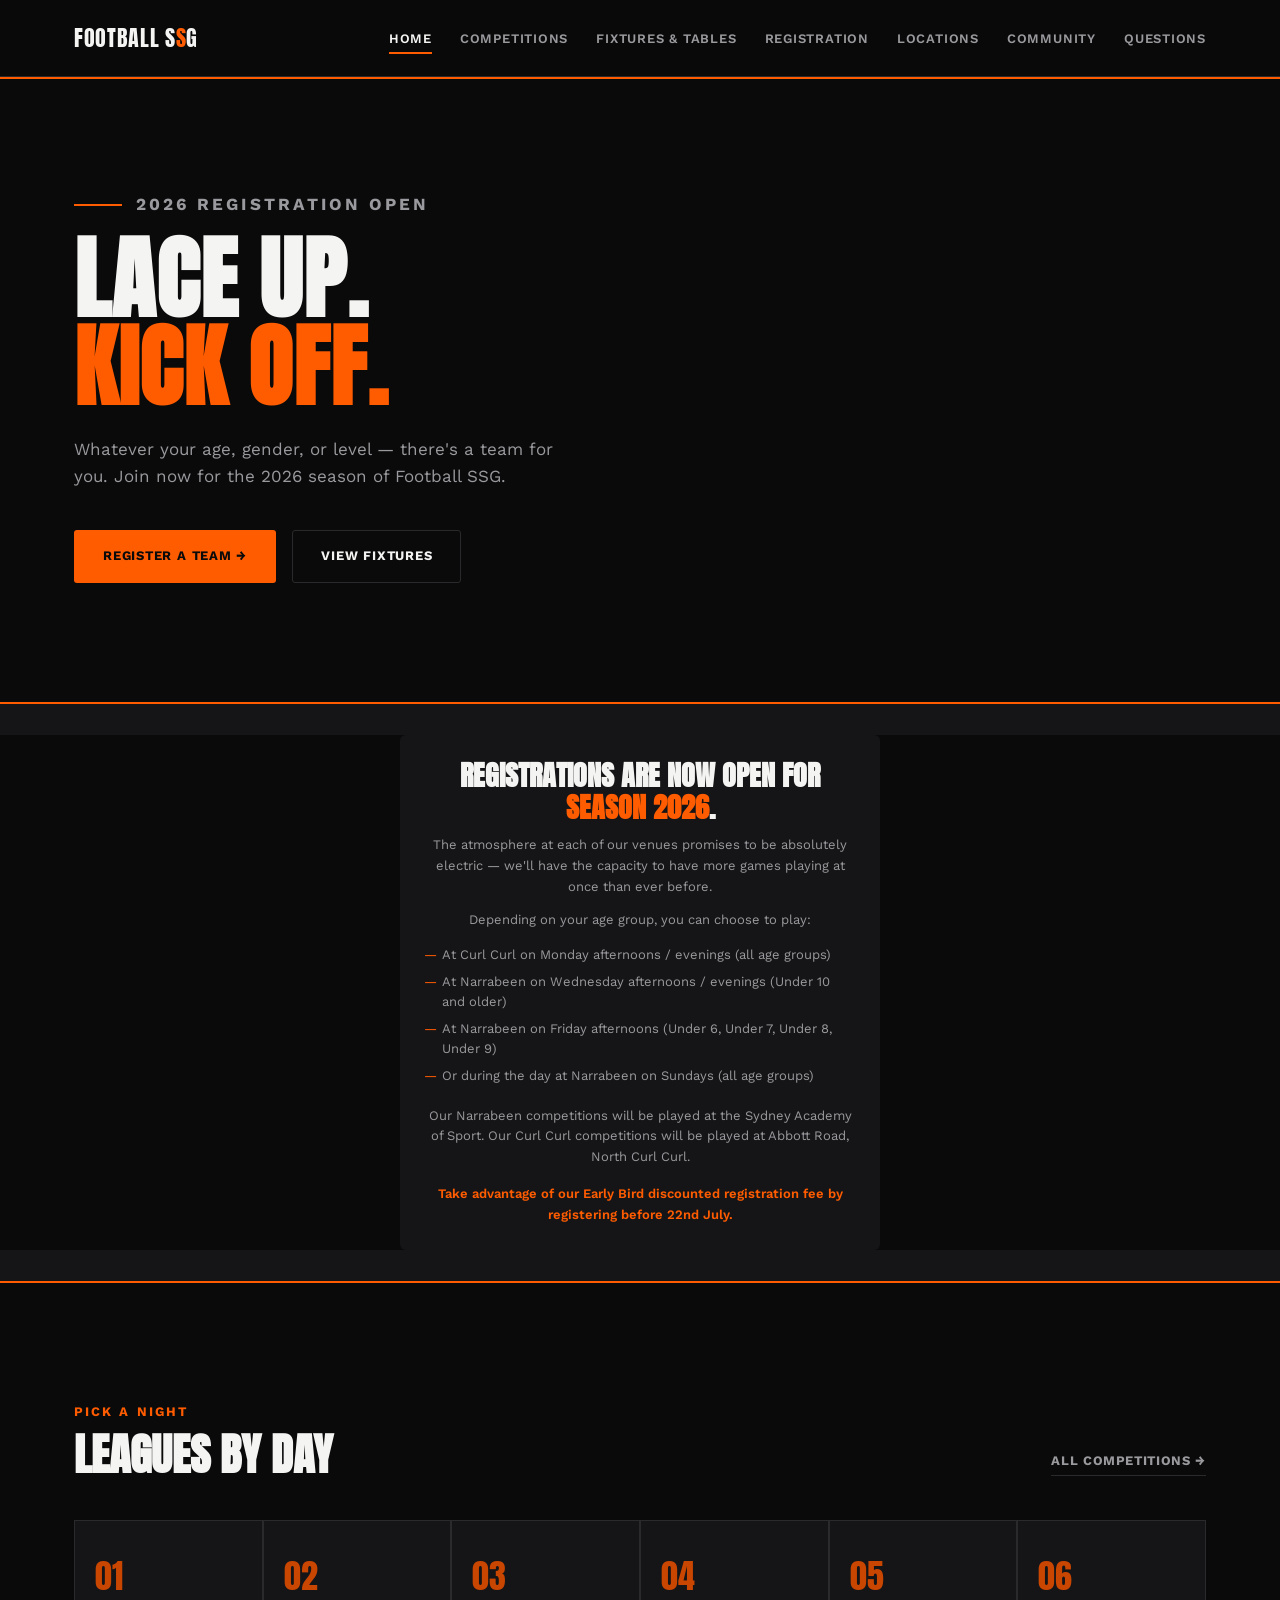
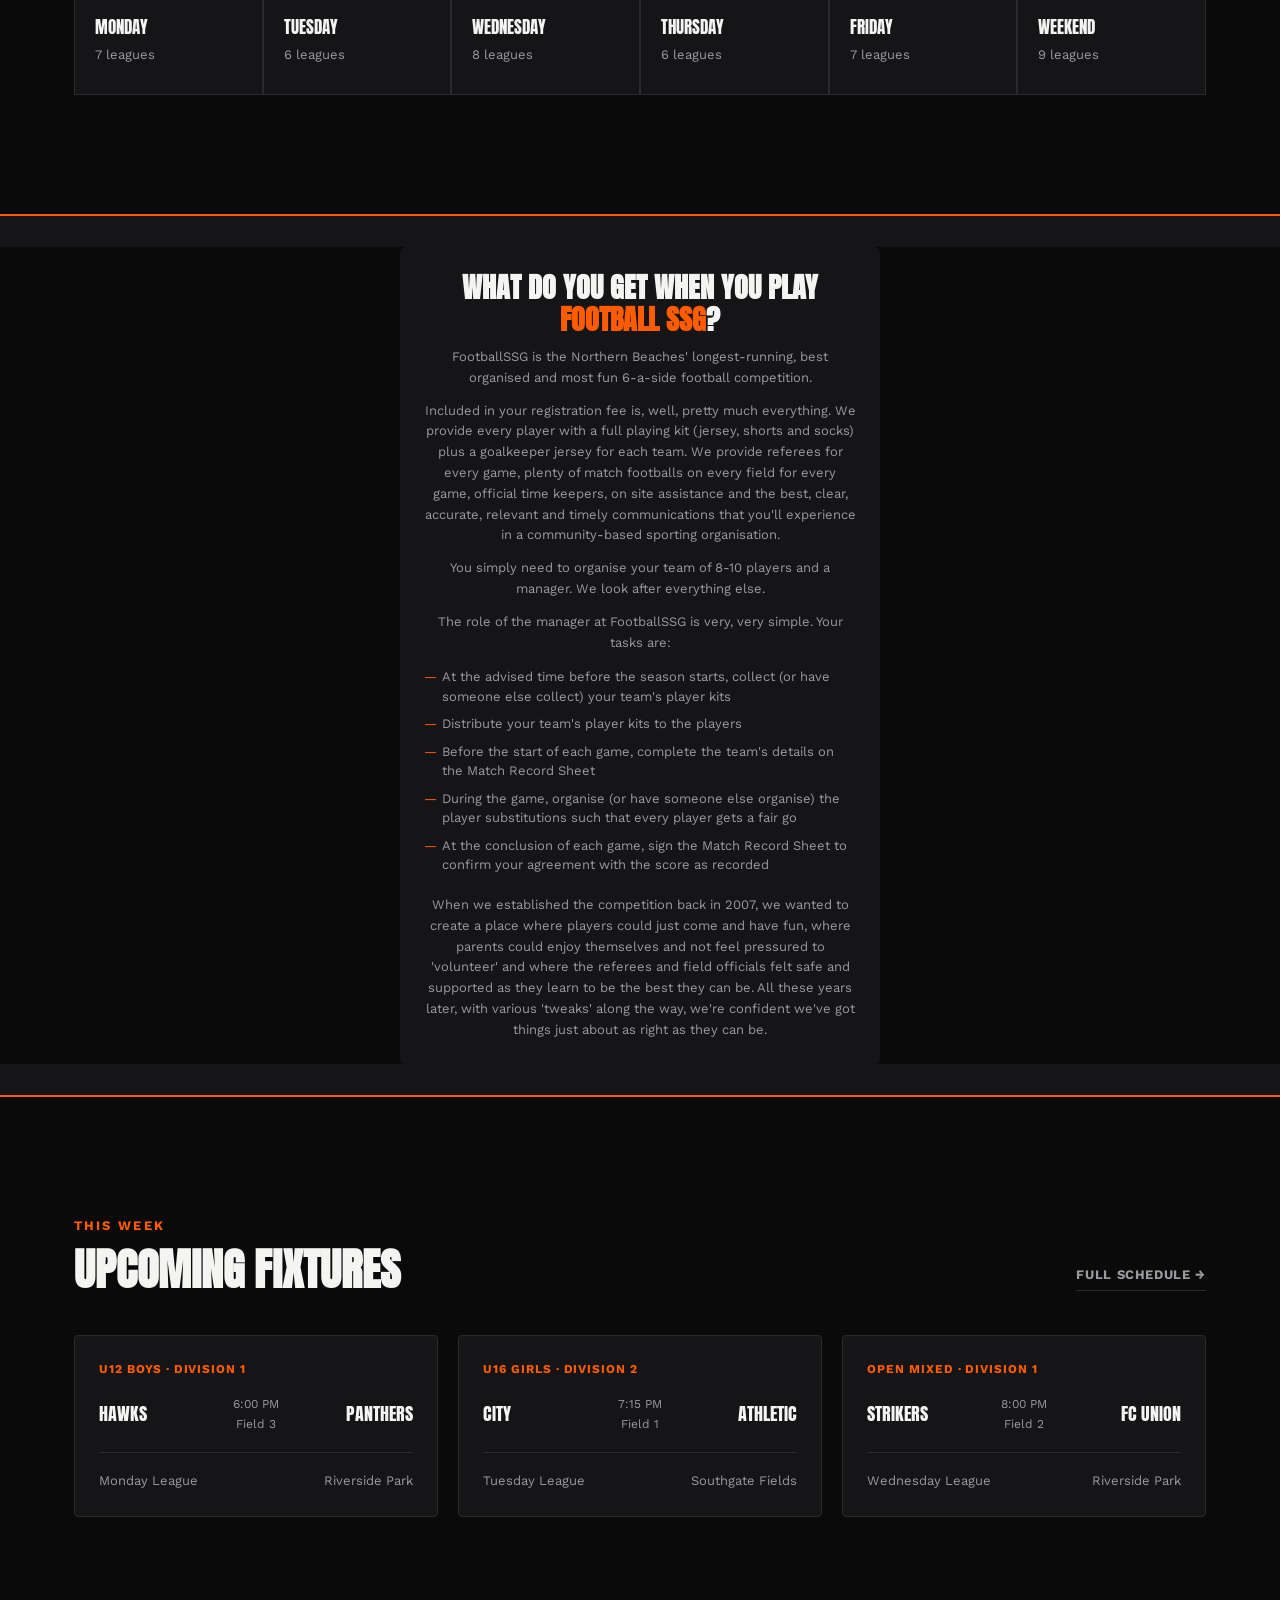
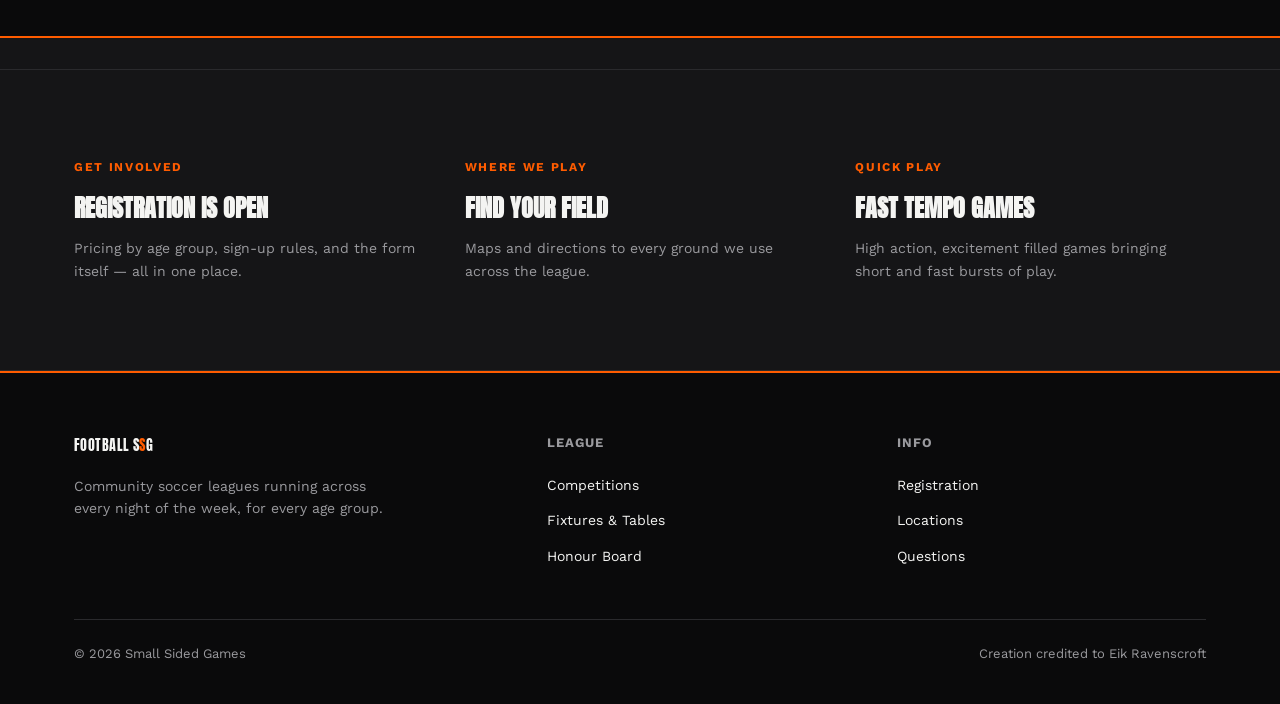
<file: index.html>
<!DOCTYPE html>
<html lang="en">
<head>
<meta charset="UTF-8">
<meta name="viewport" content="width=device-width, initial-scale=1.0">
<title>Football SSG</title>
<link rel="preconnect" href="https://fonts.googleapis.com">
<link href="https://fonts.googleapis.com/css2?family=Anton&family=Work+Sans:wght@400;500;600;700&display=swap" rel="stylesheet">
<link rel="stylesheet" href="styles.css">
</head>
<body>


<header class="site-header">
  <div class="wrap">
   <a href="index.html" class="brand">Football S<span>S</span>G</a>
    <button class="nav-toggle" aria-label="Toggle menu" aria-expanded="false">☰</button>
    <nav class="main-nav">
      <ul>
        <li><a href="index.html" class="active">Home</a></li>
        <li><a href="competitions.html">Competitions</a></li>
        <li><a href="fixtures-and-tables.html">Fixtures &amp; Tables</a></li>
        <li><a href="registration.html">Registration</a></li>
        <li><a href="locations.html">Locations</a></li>
        <li><a href="community.html">Community</a></li>
        <li><a href="questions.html">Questions</a></li>
      </ul>
    </nav>
  </div>
</header>

  <hr class="dividr-flush">
  
<main>

  <section class="hero">
    <div class="wrap">
      <p class="hero-eyebrow"><span class="eyebrow-dash"></span>2026 Registration Open</p>
      <h1>Lace Up.<br><em>Kick Off.</em></h1>
      <p>Whatever your age, gender, or level — there's a team for you. Join now for the 2026 season of Football SSG. </p>
      <div class="hero-actions">
        <a href="registration.html" class="btn btn-primary">Register a Team →</a>
        <a href="fixtures-and-tables.html" class="btn btn-ghost">View Fixtures</a>
      </div>
    </div>
  </section>


<!-- black above the line, grey below -->
<div class="section-transition transition-grey-bottom"></div>

  
  <div class="section-grey">        <!-- full-width, carries the grey background -->
  <div class="wrap">               <!-- centers content, caps it at 1180px -->
    <div class="text-box">         <!-- caps the text itself at 480px/720px, readable width -->
  <h3>Registrations are now open for <span class="highlight">Season 2026</span>.</h3>
  <p>The atmosphere at each of our venues promises to be absolutely electric — we'll have the capacity to have more games playing at once than ever before.</p>
  <p>Depending on your age group, you can choose to play:</p>
  <ul>
    <li>At Curl Curl on Monday afternoons / evenings (all age groups)</li>
    <li>At Narrabeen on Wednesday afternoons / evenings (Under 10 and older)</li>
    <li>At Narrabeen on Friday afternoons (Under 6, Under 7, Under 8, Under 9)</li>
    <li>Or during the day at Narrabeen on Sundays (all age groups)</li>
  </ul>
  <p>Our Narrabeen competitions will be played at the Sydney Academy of Sport. Our Curl Curl competitions will be played at Abbott Road, North Curl Curl.</p>
  <p class="early-bird">Take advantage of our Early Bird discounted registration fee by registering before 22nd July.</p>
    </div> 
  </div>
</div>

  <!-- grey above the line, black below -->
<div class="section-transition transition-grey-top"></div>

  
  <section>
    <div class="wrap">
      <div class="section-head">
        <div>
          <p class="kicker">Pick a night</p>
          <h2>Leagues by Day</h2>
        </div>
        <a href="competitions.html" class="see-all">All Competitions →</a>
      </div>
      <div class="days-grid">
        <a class="day-card" href="competitions.html#monday"><span class="num">01</span><div class="label">Monday</div><div class="count">7 leagues</div></a>
        <a class="day-card" href="competitions.html#tuesday"><span class="num">02</span><div class="label">Tuesday</div><div class="count">6 leagues</div></a>
        <a class="day-card" href="competitions.html#wednesday"><span class="num">03</span><div class="label">Wednesday</div><div class="count">8 leagues</div></a>
        <a class="day-card" href="competitions.html#thursday"><span class="num">04</span><div class="label">Thursday</div><div class="count">6 leagues</div></a>
        <a class="day-card" href="competitions.html#friday"><span class="num">05</span><div class="label">Friday</div><div class="count">7 leagues</div></a>
        <a class="day-card" href="competitions.html#weekend"><span class="num">06</span><div class="label">Weekend</div><div class="count">9 leagues</div></a>
      </div>
    </div>
  </section>


<!-- black above the line, grey below -->
<div class="section-transition transition-grey-bottom"></div>
  
<div class="text-box text-box--wide">
  <h3>What do you get when you play <span class="highlight">Football SSG</span>?</h3>
  <p>FootballSSG is the Northern Beaches' longest-running, best organised and most fun 6-a-side football competition.</p>
  <p>Included in your registration fee is, well, pretty much everything. We provide every player with a full playing kit (jersey, shorts and socks) plus a goalkeeper jersey for each team. We provide referees for every game, plenty of match footballs on every field for every game, official time keepers, on site assistance and the best, clear, accurate, relevant and timely communications that you'll experience in a community-based sporting organisation.</p>
  <p>You simply need to organise your team of 8-10 players and a manager. We look after everything else.</p>
  <p>The role of the manager at FootballSSG is very, very simple. Your tasks are:</p>
  <ul>
    <li>At the advised time before the season starts, collect (or have someone else collect) your team's player kits</li>
    <li>Distribute your team's player kits to the players</li>
    <li>Before the start of each game, complete the team's details on the Match Record Sheet</li>
    <li>During the game, organise (or have someone else organise) the player substitutions such that every player gets a fair go</li>
    <li>At the conclusion of each game, sign the Match Record Sheet to confirm your agreement with the score as recorded</li>
  </ul>
  <p>When we established the competition back in 2007, we wanted to create a place where players could just come and have fun, where parents could enjoy themselves and not feel pressured to 'volunteer' and where the referees and field officials felt safe and supported as they learn to be the best they can be. All these years later, with various 'tweaks' along the way, we're confident we've got things just about as right as they can be.</p>
</div>

  <!-- grey above the line, black below -->
<div class="section-transition transition-grey-top"></div>

  
  <section>
    <div class="wrap">
      <div class="section-head">
        <div>
          <p class="kicker">This Week</p>
          <h2>Upcoming Fixtures</h2>
        </div>
        <a href="fixtures-and-tables.html" class="see-all">Full Schedule →</a>
      </div>
      <div class="fixture-grid">
        <div class="fixture-card">
          <p class="comp-tag">U12 Boys · Division 1</p>
          <div class="fixture-teams">
            <span class="team">Hawks</span>
            <span class="kickoff">6:00 PM<br>Field 3</span>
            <span class="team" style="text-align:right;">Panthers</span>
          </div>
          <div class="fixture-meta"><span>Monday League</span><span>Riverside Park</span></div>
        </div>
        <div class="fixture-card">
          <p class="comp-tag">U16 Girls · Division 2</p>
          <div class="fixture-teams">
            <span class="team">City</span>
            <span class="kickoff">7:15 PM<br>Field 1</span>
            <span class="team" style="text-align:right;">Athletic</span>
          </div>
          <div class="fixture-meta"><span>Tuesday League</span><span>Southgate Fields</span></div>
        </div>
        <div class="fixture-card">
          <p class="comp-tag">Open Mixed · Division 1</p>
          <div class="fixture-teams">
            <span class="team">Strikers</span>
            <span class="kickoff">8:00 PM<br>Field 2</span>
            <span class="team" style="text-align:right;">FC Union</span>
          </div>
          <div class="fixture-meta"><span>Wednesday League</span><span>Riverside Park</span></div>
        </div>
      </div>
    </div>
  </section>


<!-- black above the line, grey below -->
<div class="section-transition transition-grey-bottom"></div>

  <section class="info-strip">
    <div class="wrap">
      <div class="info-block">
        <p class="kicker">Get Involved</p>
        <h3>Registration is open</h3>
        <p>Pricing by age group, sign-up rules, and the form itself — all in one place.</p>
      </div>
      <div class="info-block">
        <p class="kicker">Where We Play</p>
        <h3>Find your field</h3>
        <p>Maps and directions to every ground we use across the league.</p>
      </div>
      <div class="info-block">
        <p class="kicker">Quick Play</p>
        <h3>Fast Tempo Games</h3>
        <p>High action, excitement filled games bringing short and fast bursts of play.</p>
      </div>
    </div>
  </section>

  <hr class="dividr-flush">
  
</main>

<footer class="site-footer">
  <div class="wrap">
    <div class="footer-grid">
      <div>
        <a href="index.html" class="brand">Football S<span style="color:var(--orange)">S</span>G</a>
        <p style="color:var(--grey); font-size:14px; margin-top:16px; max-width:320px;">Community soccer leagues running across every night of the week, for every age group.</p>
      </div>
      <div>
        <h4>League</h4>
        <ul>
          <li><a href="competitions.html">Competitions</a></li>
          <li><a href="fixtures-and-tables.html">Fixtures &amp; Tables</a></li>
          <li><a href="honour-board.html">Honour Board</a></li>
        </ul>
      </div>
      <div>
        <h4>Info</h4>
        <ul>
          <li><a href="registration.html">Registration</a></li>
          <li><a href="locations.html">Locations</a></li>
          <li><a href="questions.html">Questions</a></li>
        </ul>
      </div>
    </div>
    <div class="footer-bottom">
      <span>© 2026 Small Sided Games</span>
      <span>Creation credited to Eik Ravenscroft</span>
    </div>
  </div>
</footer>

<script>
  const toggle = document.querySelector('.nav-toggle');
  const nav = document.querySelector('.main-nav');
  toggle.addEventListener('click', () => {
    const isOpen = nav.classList.toggle('open');
    toggle.setAttribute('aria-expanded', isOpen);
  });
</script>

</body>
</html>
</file>
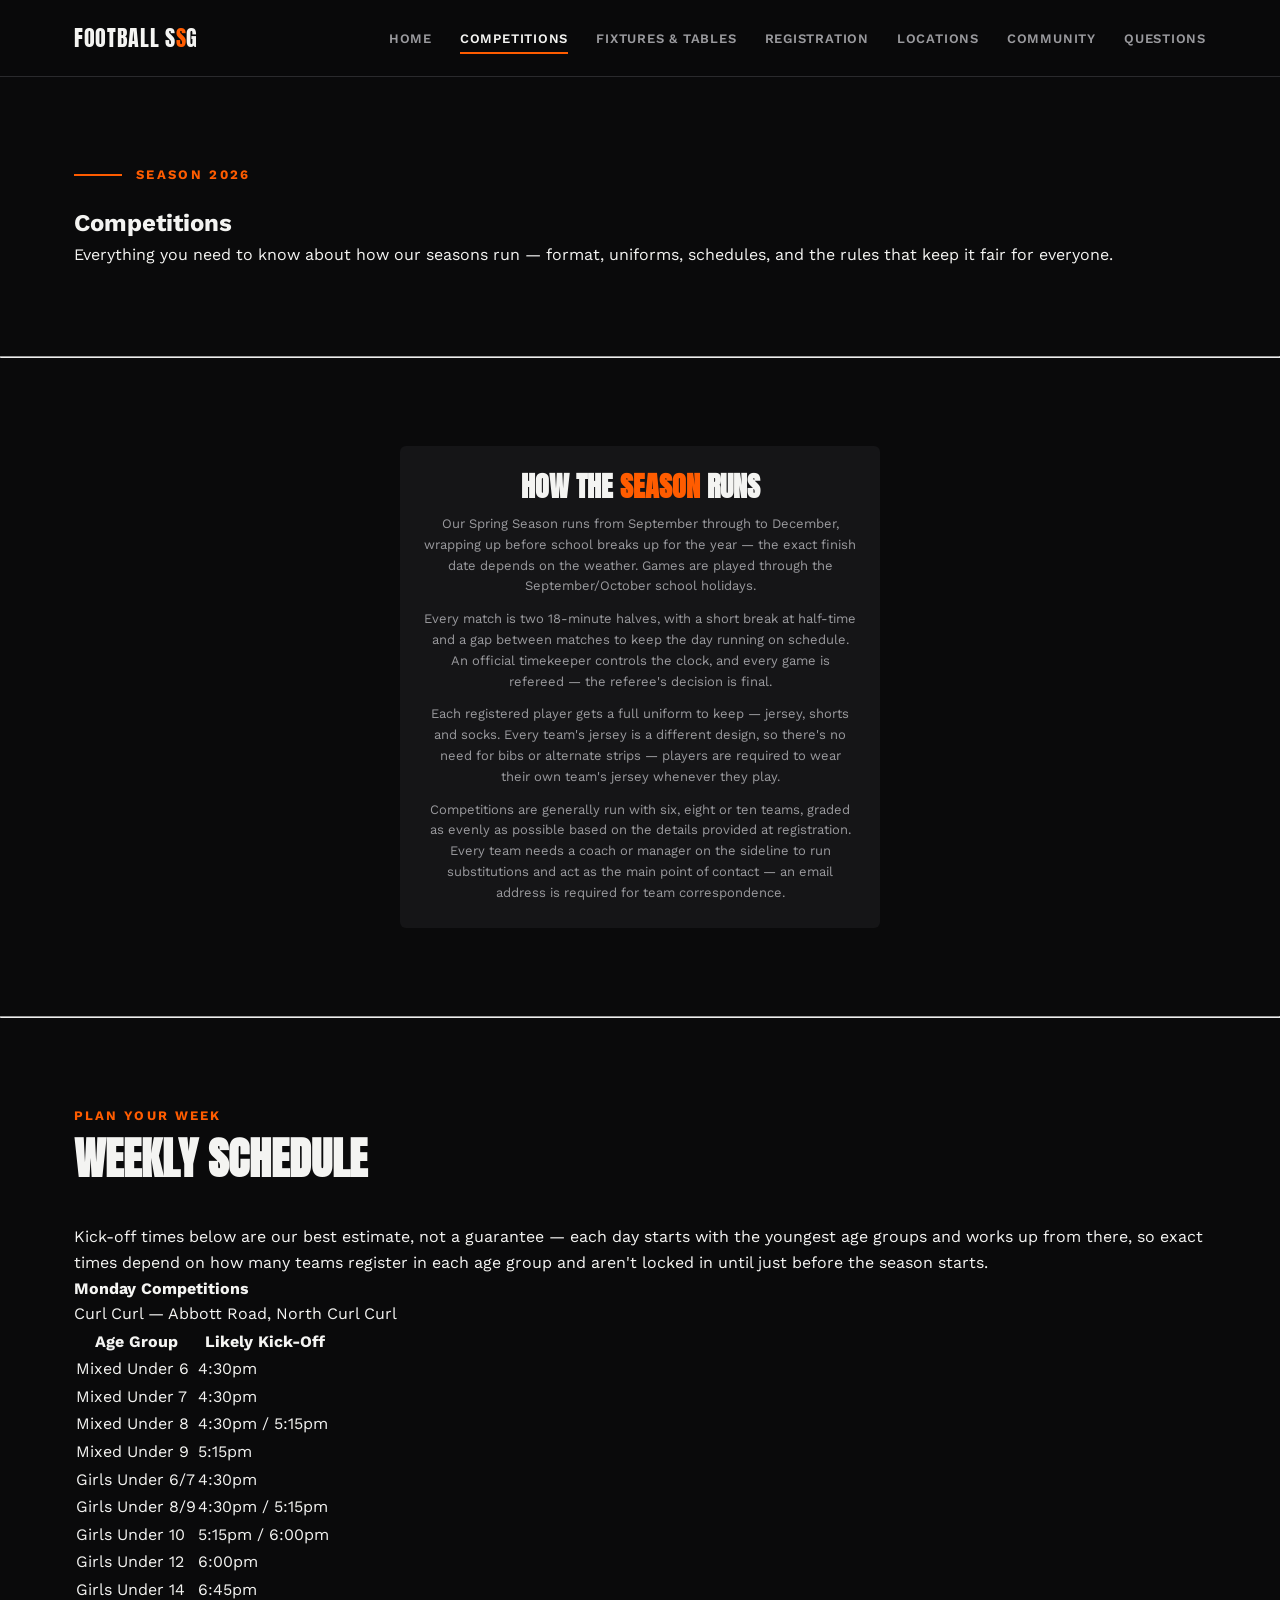
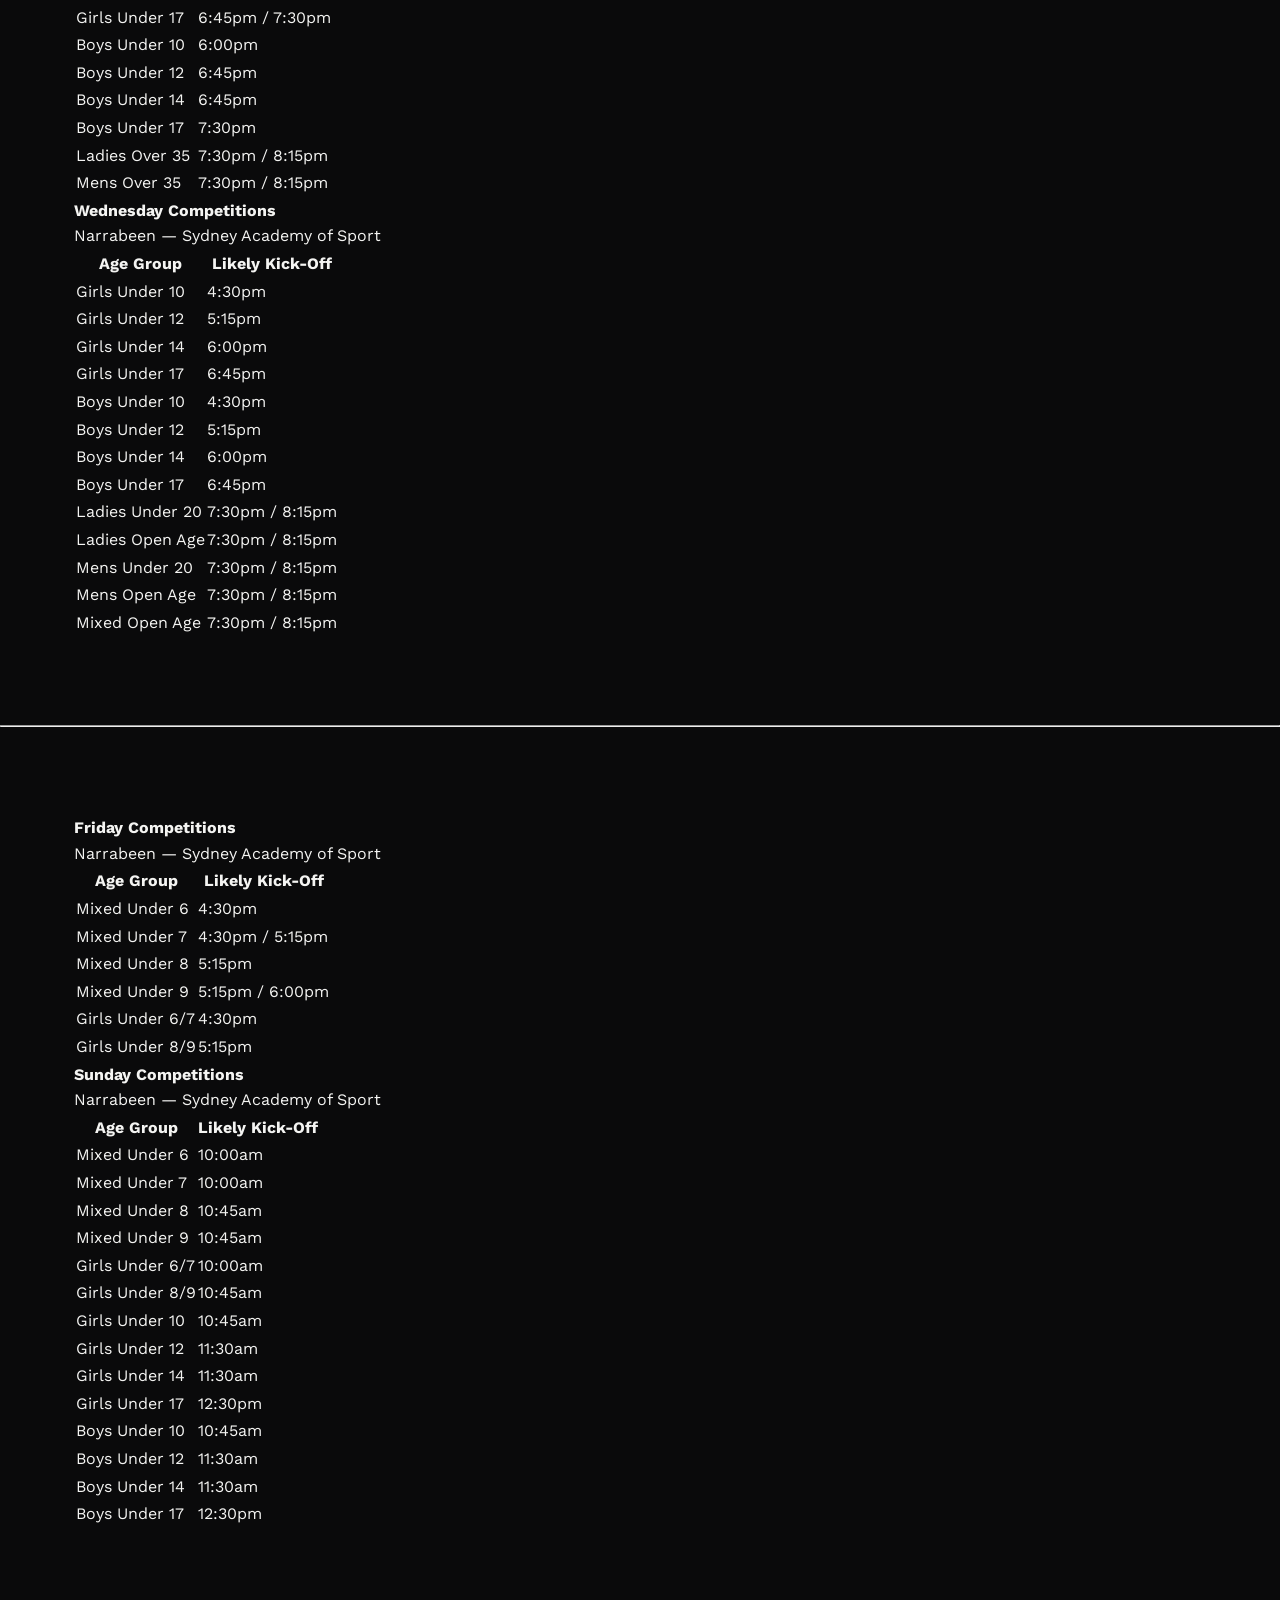
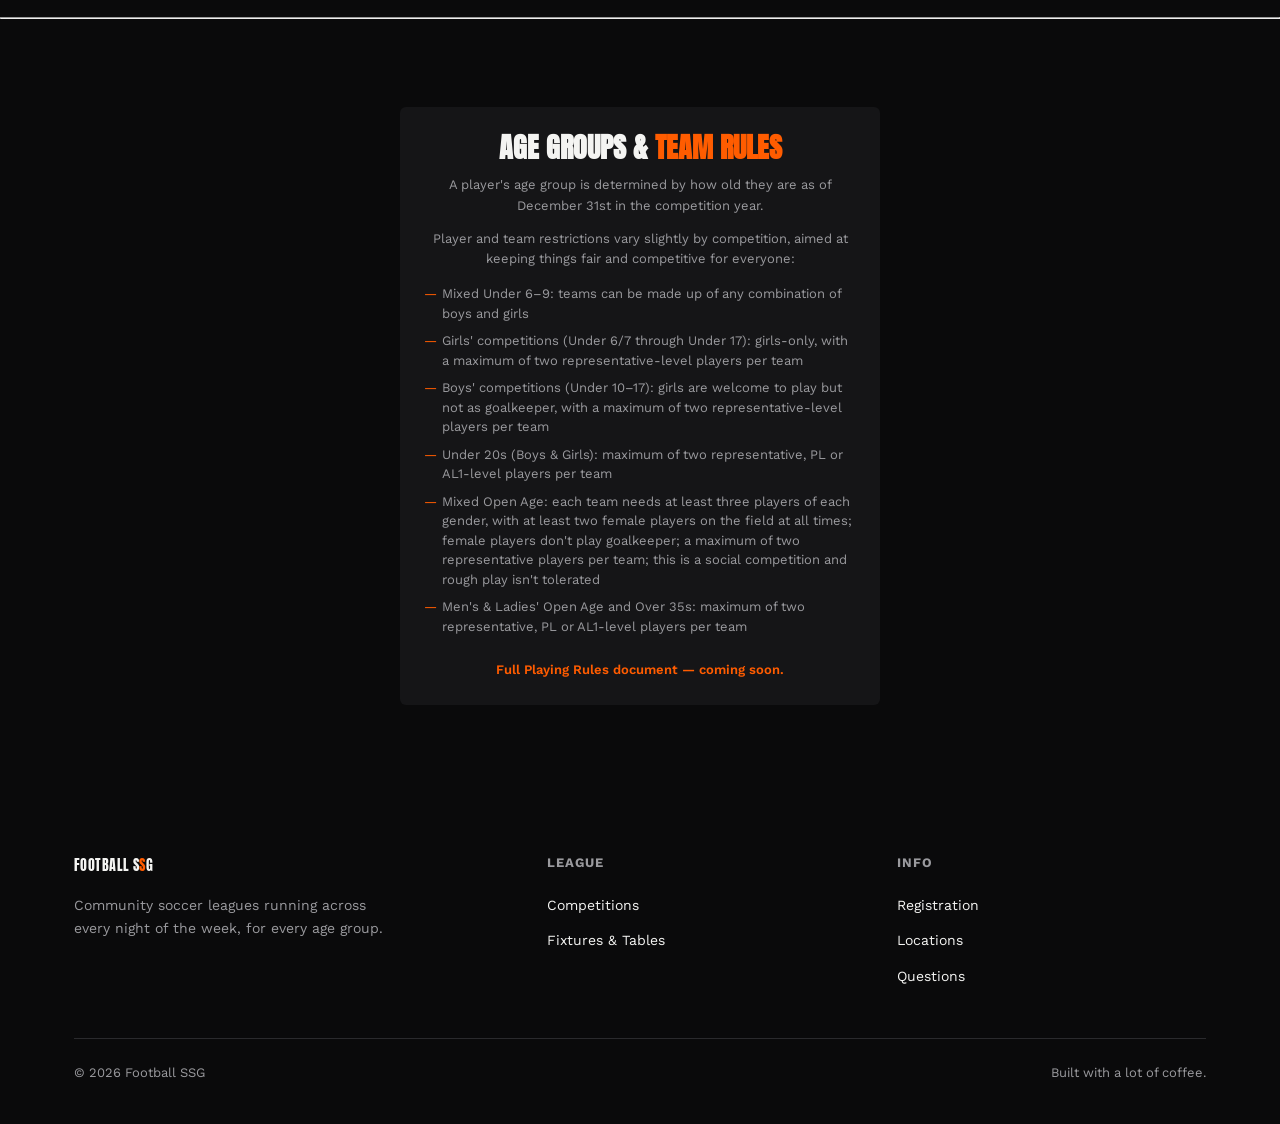
<file: Competitions.html>
<!DOCTYPE html>
<html lang="en">
<head>
<meta charset="UTF-8">
<meta name="viewport" content="width=device-width, initial-scale=1.0">
<title>Competitions — Football SSG</title>
<link rel="preconnect" href="https://fonts.googleapis.com">
<link href="https://fonts.googleapis.com/css2?family=Anton&family=Work+Sans:wght@400;500;600;700&display=swap" rel="stylesheet">
<link rel="stylesheet" href="styles.css">
</head>
<body>

<header class="site-header">
  <div class="wrap">
    <a href="index.html" class="brand">Football S<span>S</span>G</a>
    <button class="nav-toggle" aria-label="Toggle menu" aria-expanded="false">☰</button>
    <nav class="main-nav">
      <ul>
        <li><a href="index.html">Home</a></li>
        <li><a href="competitions.html" class="active">Competitions</a></li>
        <li><a href="fixtures-and-tables.html">Fixtures &amp; Tables</a></li>
        <li><a href="registration.html">Registration</a></li>
        <li><a href="locations.html">Locations</a></li>
        <li><a href="community.html">Community</a></li>
        <li><a href="questions.html">Questions</a></li>
      </ul>
    </nav>
  </div>
</header>

<main>

  <section class="page-hero">
    <div class="wrap">
      <p class="hero-eyebrow"><span class="eyebrow-dash"></span>Season 2026</p>
      <h1>Competitions</h1>
      <p class="page-hero-sub">Everything you need to know about how our seasons run — format, uniforms, schedules, and the rules that keep it fair for everyone.</p>
    </div>
  </section>

  <hr class="divider-flush">

  <section class="section-grey">
    <div class="wrap">
      <div class="text-box text-box--wide">
        <h3>How the <span class="highlight">Season</span> runs</h3>
        <p>Our Spring Season runs from September through to December, wrapping up before school breaks up for the year — the exact finish date depends on the weather. Games are played through the September/October school holidays.</p>
        <p>Every match is two 18-minute halves, with a short break at half-time and a gap between matches to keep the day running on schedule. An official timekeeper controls the clock, and every game is refereed — the referee's decision is final.</p>
        <p>Each registered player gets a full uniform to keep — jersey, shorts and socks. Every team's jersey is a different design, so there's no need for bibs or alternate strips — players are required to wear their own team's jersey whenever they play.</p>
        <p>Competitions are generally run with six, eight or ten teams, graded as evenly as possible based on the details provided at registration. Every team needs a coach or manager on the sideline to run substitutions and act as the main point of contact — an email address is required for team correspondence.</p>
      </div>
    </div>
  </section>

  <hr class="divider-spaced">

  <section>
    <div class="wrap">
      <div class="section-head">
        <div>
          <p class="kicker">Plan your week</p>
          <h2>Weekly Schedule</h2>
        </div>
      </div>
      <p class="schedule-note">Kick-off times below are our best estimate, not a guarantee — each day starts with the youngest age groups and works up from there, so exact times depend on how many teams register in each age group and aren't locked in until just before the season starts.</p>

      <div class="schedule-grid">
        <div class="schedule-block">
          <h4>Monday Competitions</h4>
          <p class="venue">Curl Curl — Abbott Road, North Curl Curl</p>
          <table class="schedule-table">
            <thead><tr><th>Age Group</th><th>Likely Kick-Off</th></tr></thead>
            <tbody>
              <tr><td>Mixed Under 6</td><td>4:30pm</td></tr>
              <tr><td>Mixed Under 7</td><td>4:30pm</td></tr>
              <tr><td>Mixed Under 8</td><td>4:30pm / 5:15pm</td></tr>
              <tr><td>Mixed Under 9</td><td>5:15pm</td></tr>
              <tr><td>Girls Under 6/7</td><td>4:30pm</td></tr>
              <tr><td>Girls Under 8/9</td><td>4:30pm / 5:15pm</td></tr>
              <tr><td>Girls Under 10</td><td>5:15pm / 6:00pm</td></tr>
              <tr><td>Girls Under 12</td><td>6:00pm</td></tr>
              <tr><td>Girls Under 14</td><td>6:45pm</td></tr>
              <tr><td>Girls Under 17</td><td>6:45pm / 7:30pm</td></tr>
              <tr><td>Boys Under 10</td><td>6:00pm</td></tr>
              <tr><td>Boys Under 12</td><td>6:45pm</td></tr>
              <tr><td>Boys Under 14</td><td>6:45pm</td></tr>
              <tr><td>Boys Under 17</td><td>7:30pm</td></tr>
              <tr><td>Ladies Over 35</td><td>7:30pm / 8:15pm</td></tr>
              <tr><td>Mens Over 35</td><td>7:30pm / 8:15pm</td></tr>
            </tbody>
          </table>
        </div>

        <div class="schedule-block">
          <h4>Wednesday Competitions</h4>
          <p class="venue">Narrabeen — Sydney Academy of Sport</p>
          <table class="schedule-table">
            <thead><tr><th>Age Group</th><th>Likely Kick-Off</th></tr></thead>
            <tbody>
              <tr><td>Girls Under 10</td><td>4:30pm</td></tr>
              <tr><td>Girls Under 12</td><td>5:15pm</td></tr>
              <tr><td>Girls Under 14</td><td>6:00pm</td></tr>
              <tr><td>Girls Under 17</td><td>6:45pm</td></tr>
              <tr><td>Boys Under 10</td><td>4:30pm</td></tr>
              <tr><td>Boys Under 12</td><td>5:15pm</td></tr>
              <tr><td>Boys Under 14</td><td>6:00pm</td></tr>
              <tr><td>Boys Under 17</td><td>6:45pm</td></tr>
              <tr><td>Ladies Under 20</td><td>7:30pm / 8:15pm</td></tr>
              <tr><td>Ladies Open Age</td><td>7:30pm / 8:15pm</td></tr>
              <tr><td>Mens Under 20</td><td>7:30pm / 8:15pm</td></tr>
              <tr><td>Mens Open Age</td><td>7:30pm / 8:15pm</td></tr>
              <tr><td>Mixed Open Age</td><td>7:30pm / 8:15pm</td></tr>
            </tbody>
          </table>
        </div>
      </div>
    </div>
  </section>

  <hr class="divider-flush">

  <section class="section-grey">
    <div class="wrap">
      <div class="schedule-grid">
        <div class="schedule-block">
          <h4>Friday Competitions</h4>
          <p class="venue">Narrabeen — Sydney Academy of Sport</p>
          <table class="schedule-table">
            <thead><tr><th>Age Group</th><th>Likely Kick-Off</th></tr></thead>
            <tbody>
              <tr><td>Mixed Under 6</td><td>4:30pm</td></tr>
              <tr><td>Mixed Under 7</td><td>4:30pm / 5:15pm</td></tr>
              <tr><td>Mixed Under 8</td><td>5:15pm</td></tr>
              <tr><td>Mixed Under 9</td><td>5:15pm / 6:00pm</td></tr>
              <tr><td>Girls Under 6/7</td><td>4:30pm</td></tr>
              <tr><td>Girls Under 8/9</td><td>5:15pm</td></tr>
            </tbody>
          </table>
        </div>

        <div class="schedule-block">
          <h4>Sunday Competitions</h4>
          <p class="venue">Narrabeen — Sydney Academy of Sport</p>
          <table class="schedule-table">
            <thead><tr><th>Age Group</th><th>Likely Kick-Off</th></tr></thead>
            <tbody>
              <tr><td>Mixed Under 6</td><td>10:00am</td></tr>
              <tr><td>Mixed Under 7</td><td>10:00am</td></tr>
              <tr><td>Mixed Under 8</td><td>10:45am</td></tr>
              <tr><td>Mixed Under 9</td><td>10:45am</td></tr>
              <tr><td>Girls Under 6/7</td><td>10:00am</td></tr>
              <tr><td>Girls Under 8/9</td><td>10:45am</td></tr>
              <tr><td>Girls Under 10</td><td>10:45am</td></tr>
              <tr><td>Girls Under 12</td><td>11:30am</td></tr>
              <tr><td>Girls Under 14</td><td>11:30am</td></tr>
              <tr><td>Girls Under 17</td><td>12:30pm</td></tr>
              <tr><td>Boys Under 10</td><td>10:45am</td></tr>
              <tr><td>Boys Under 12</td><td>11:30am</td></tr>
              <tr><td>Boys Under 14</td><td>11:30am</td></tr>
              <tr><td>Boys Under 17</td><td>12:30pm</td></tr>
            </tbody>
          </table>
        </div>
      </div>
    </div>
  </section>

  <hr class="divider-spaced">

  <section>
    <div class="wrap">
      <div class="text-box text-box--wide">
        <h3>Age Groups &amp; <span class="highlight">Team Rules</span></h3>
        <p>A player's age group is determined by how old they are as of December 31st in the competition year.</p>
        <p>Player and team restrictions vary slightly by competition, aimed at keeping things fair and competitive for everyone:</p>
        <ul>
          <li>Mixed Under 6–9: teams can be made up of any combination of boys and girls</li>
          <li>Girls' competitions (Under 6/7 through Under 17): girls-only, with a maximum of two representative-level players per team</li>
          <li>Boys' competitions (Under 10–17): girls are welcome to play but not as goalkeeper, with a maximum of two representative-level players per team</li>
          <li>Under 20s (Boys &amp; Girls): maximum of two representative, PL or AL1-level players per team</li>
          <li>Mixed Open Age: each team needs at least three players of each gender, with at least two female players on the field at all times; female players don't play goalkeeper; a maximum of two representative players per team; this is a social competition and rough play isn't tolerated</li>
          <li>Men's &amp; Ladies' Open Age and Over 35s: maximum of two representative, PL or AL1-level players per team</li>
        </ul>
        <p class="early-bird">Full Playing Rules document — coming soon.</p>
      </div>
    </div>
  </section>

</main>

<footer class="site-footer">
  <div class="wrap">
    <div class="footer-grid">
      <div>
        <a href="index.html" class="brand">Football S<span style="color:var(--orange)">S</span>G</a>
        <p style="color:var(--grey); font-size:14px; margin-top:16px; max-width:320px;">Community soccer leagues running across every night of the week, for every age group.</p>
      </div>
      <div>
        <h4>League</h4>
        <ul>
          <li><a href="competitions.html">Competitions</a></li>
          <li><a href="fixtures-and-tables.html">Fixtures &amp; Tables</a></li>
        </ul>
      </div>
      <div>
        <h4>Info</h4>
        <ul>
          <li><a href="registration.html">Registration</a></li>
          <li><a href="locations.html">Locations</a></li>
          <li><a href="questions.html">Questions</a></li>
        </ul>
      </div>
    </div>
    <div class="footer-bottom">
      <span>© 2026 Football SSG</span>
      <span>Built with a lot of coffee.</span>
    </div>
  </div>
</footer>

<script>
  const toggle = document.querySelector('.nav-toggle');
  const nav = document.querySelector('.main-nav');
  toggle.addEventListener('click', () => {
    const isOpen = nav.classList.toggle('open');
    toggle.setAttribute('aria-expanded', isOpen);
  });
</script>

</body>
</html>
</file>
<file: styles.css>
/* ============================================
   Design tokens
   ============================================ */
:root {
  --bg: #0a0a0b;
  --bg-alt: #151517;
  --bg-card: #1c1c1f;
  --line: #2a2a2d;
  --white: #f4f4f2;
  --grey: #9a9a9e;
  --orange: #ff5c00;
  --orange-dim: #c94600;
  --orange-glow: rgba(255, 92, 0, 0.18);

  --font-display: 'Anton', sans-serif;
  --font-body: 'Work Sans', sans-serif;

  --max-width: 1180px;
}

* { box-sizing: border-box; margin: 0; padding: 0; }

html { scroll-behavior: smooth; }

body {
  background: var(--bg);
  color: var(--white);
  font-family: var(--font-body);
  font-size: 16px;
  line-height: 1.6;
  -webkit-font-smoothing: antialiased;
}

a { color: inherit; text-decoration: none; }

img { max-width: 100%; display: block; }

.wrap {
  max-width: var(--max-width);
  margin: 0 auto;
  padding: 0 24px;
}

:focus-visible {
  outline: 2px solid var(--orange);
  outline-offset: 3px;
}

@media (prefers-reduced-motion: reduce) {
  * { animation: none !important; transition: none !important; }
}

/* ============================================
   Header / Nav
   ============================================ */
.site-header {
  position: sticky;
  top: 0;
  z-index: 50;
  background: rgba(10, 10, 11, 0.92);
  backdrop-filter: blur(8px);
  border-bottom: 1px solid var(--line);
}

.site-header .wrap {
  display: flex;
  align-items: center;
  justify-content: space-between;
  height: 76px;
}

.brand {
  font-family: var(--font-display);
  font-size: 22px;
  letter-spacing: 0.03em;
  text-transform: uppercase;
  color: var(--white);
}

.brand span { color: var(--orange); }

.nav-toggle {
  display: none;
  background: none;
  border: 1px solid var(--line);
  color: var(--white);
  width: 42px;
  height: 42px;
  border-radius: 4px;
  font-size: 20px;
  cursor: pointer;
}

.main-nav ul {
  display: flex;
  gap: 28px;
  list-style: none;
}

.main-nav a {
  font-size: 13px;
  font-weight: 600;
  letter-spacing: 0.06em;
  text-transform: uppercase;
  color: var(--grey);
  position: relative;
  padding: 6px 0;
  transition: color 0.15s ease;
}

.main-nav a:hover,
.main-nav a.active {
  color: var(--white);
}

.main-nav a.active::after {
  content: '';
  position: absolute;
  left: 0;
  right: 0;
  bottom: -2px;
  height: 2px;
  background: var(--orange);
}

@media (max-width: 900px) {
  .nav-toggle { display: block; }
  .main-nav {
    position: absolute;
    top: 76px;
    left: 0;
    right: 0;
    background: var(--bg-alt);
    border-bottom: 1px solid var(--line);
    display: none;
  }
  .main-nav.open { display: block; }
  .main-nav ul {
    flex-direction: column;
    gap: 0;
    padding: 8px 24px 20px;
  }
  .main-nav li { border-bottom: 1px solid var(--line); }
  .main-nav a { display: block; padding: 14px 0; }
}


/* ============================================
   Hero
   ============================================ */
@media (max-width: 600px) {
  .hero {
    padding: 20px 0 56px;
  }
}


.hero .wrap { position: relative; z-index: 1; }

.hero-eyebrow {
  display: flex;
  align-items: center;
  gap: 14px;
  font-size: 13px;
  font-weight: 700;
  letter-spacing: 0.18em;
  text-transform: uppercase;
  color: var(--orange);
  margin-bottom: 18px;
}

.eyebrow-dash {
  display: inline-block;
  width: 48px;
  height: 2px;
  background: var(--orange);
}

.hero h1 {
  font-family: var(--font-display);
  font-size: clamp(44px, 7vw, 92px);
  line-height: 0.98;
  text-transform: uppercase;
  letter-spacing: 0.01em;
  max-width: 780px;
}

.hero h1 em {
  font-style: normal;
  color: var(--orange);
}

.hero p {
  max-width: 480px;
  margin-top: 24px;
  color: var(--grey);
  font-size: 17px;
}

.hero-actions {
  display: flex;
  gap: 16px;
  margin-top: 40px;
  flex-wrap: wrap;
}

.btn {
  display: inline-flex;
  align-items: center;
  gap: 8px;
  padding: 15px 28px;
  border-radius: 3px;
  font-weight: 700;
  font-size: 13px;
  letter-spacing: 0.06em;
  text-transform: uppercase;
  transition: transform 0.15s ease, background 0.15s ease;
  border: 1px solid transparent;
}

.btn:hover { transform: translateY(-2px); }

.btn-primary { background: var(--orange); color: var(--bg); }
.btn-primary:hover { background: #ff7326; }

.btn-ghost { border-color: var(--line); color: var(--white); }
.btn-ghost:hover { border-color: var(--orange); }

/* ============================================
   Matchday ticker (signature element)
   ============================================ */
.ticker-section {
  border-top: 1px solid var(--line);
  border-bottom: 1px solid var(--line);
  background: var(--bg-alt);
  overflow: hidden;
}

.ticker-track {
  display: flex;
  gap: 0;
  animation: ticker-scroll 34s linear infinite;
  width: max-content;
}

@keyframes ticker-scroll {
  from { transform: translateX(0); }
  to { transform: translateX(-50%); }
}

.ticker-item {
  display: flex;
  align-items: center;
  gap: 14px;
  padding: 18px 40px;
  border-right: 1px solid var(--line);
  white-space: nowrap;
  font-family: var(--font-display);
  font-size: 15px;
  letter-spacing: 0.03em;
  text-transform: uppercase;
}

.ticker-item .day {
  color: var(--orange);
}

.ticker-item .vs { color: var(--grey); font-family: var(--font-body); font-weight: 400; text-transform: none; }

/* ============================================
   Section scaffolding
   ============================================ */
section { padding: 88px 0; }

.section-head {
  display: flex;
  align-items: flex-end;
  justify-content: space-between;
  gap: 24px;
  margin-bottom: 44px;
  flex-wrap: wrap;
}

.section-head .kicker {
  font-size: 13px;
  font-weight: 700;
  letter-spacing: 0.16em;
  text-transform: uppercase;
  color: var(--orange);
  margin-bottom: 10px;
}

.section-head h2 {
  font-family: var(--font-display);
  font-size: clamp(28px, 4vw, 44px);
  text-transform: uppercase;
  line-height: 1;
}

.section-head a.see-all {
  font-size: 13px;
  font-weight: 700;
  letter-spacing: 0.05em;
  text-transform: uppercase;
  color: var(--grey);
  border-bottom: 1px solid var(--line);
  padding-bottom: 4px;
  white-space: nowrap;
}

.section-head a.see-all:hover { color: var(--orange); border-color: var(--orange); }

/* ============================================
   Days grid (competitions by day)
   ============================================ */
.days-grid {
  display: grid;
  grid-template-columns: repeat(auto-fit, minmax(140px, 1fr));
  gap: 2px;
  background: var(--line);
  border: 1px solid var(--line);
}

.day-card {
  background: var(--bg-alt);
  padding: 28px 20px;
  transition: background 0.15s ease;
}

.day-card:hover { background: var(--bg-card); }

.day-card .num {
  font-family: var(--font-display);
  font-size: 34px;
  color: var(--orange-dim);
  transition: color 0.15s ease;
}

.day-card:hover .num { color: var(--orange); }

.day-card .label {
  font-family: var(--font-display);
  font-size: 17px;
  text-transform: uppercase;
  margin-top: 10px;
}

.day-card .count {
  font-size: 13px;
  color: var(--grey);
  margin-top: 4px;
}

/* ============================================
   Fixture cards
   ============================================ */
.fixture-grid {
  display: grid;
  grid-template-columns: repeat(auto-fit, minmax(280px, 1fr));
  gap: 20px;
}

.fixture-card {
  background: var(--bg-alt);
  border: 1px solid var(--line);
  border-radius: 4px;
  padding: 24px;
}

.fixture-card .comp-tag {
  font-size: 12px;
  font-weight: 700;
  letter-spacing: 0.08em;
  text-transform: uppercase;
  color: var(--orange);
  margin-bottom: 16px;
}

.fixture-teams {
  display: flex;
  align-items: center;
  justify-content: space-between;
  gap: 12px;
}

.fixture-teams .team {
  font-family: var(--font-display);
  font-size: 18px;
  text-transform: uppercase;
  flex: 1;
}

.fixture-teams .kickoff {
  font-size: 12px;
  color: var(--grey);
  text-align: center;
  padding: 0 8px;
}

.fixture-meta {
  margin-top: 18px;
  padding-top: 18px;
  border-top: 1px solid var(--line);
  font-size: 13px;
  color: var(--grey);
  display: flex;
  justify-content: space-between;
}

/* ============================================
   Info strip (locations / registration teaser)
   ============================================ */
.info-strip {
  background: var(--bg-alt);
  border-top: 1px solid var(--line);
  border-bottom: 1px solid var(--line);
}

.info-strip .wrap {
  display: grid;
  grid-template-columns: repeat(auto-fit, minmax(220px, 1fr));
  gap: 40px;
}

.info-block .kicker {
  font-size: 12px;
  font-weight: 700;
  letter-spacing: 0.14em;
  text-transform: uppercase;
  color: var(--orange);
  margin-bottom: 12px;
}

.info-block h3 {
  font-family: var(--font-display);
  font-size: 24px;
  text-transform: uppercase;
  margin-bottom: 10px;
}

.info-block p { color: var(--grey); font-size: 14px; }

/* ============================================
   Footer
   ============================================ */
.site-footer {
  padding: 60px 0 40px;
}

.footer-grid {
  display: grid;
  grid-template-columns: 1.4fr 1fr 1fr;
  gap: 40px;
  padding-bottom: 40px;
  border-bottom: 1px solid var(--line);
}

.footer-grid h4 {
  font-size: 13px;
  font-weight: 700;
  letter-spacing: 0.08em;
  text-transform: uppercase;
  color: var(--grey);
  margin-bottom: 18px;
}

.footer-grid ul { list-style: none; }
.footer-grid li { margin-bottom: 10px; }
.footer-grid a { color: var(--white); font-size: 14px; }
.footer-grid a:hover { color: var(--orange); }

.footer-bottom {
  display: flex;
  justify-content: space-between;
  align-items: center;
  padding-top: 24px;
  font-size: 13px;
  color: var(--grey);
  flex-wrap: wrap;
  gap: 12px;
}

@media (max-width: 700px) {
  .footer-grid { grid-template-columns: 1fr; gap: 30px; }
}

.text-box {
  max-width: 999999px;
  padding-left: 24px;
   padding-right: 24px;
}

@media (min-width: 900px) {
  .text-box {
    margin: 0 auto;
    padding-left: 0;
    text-align: center;
  }
  .text-box ul {
    text-align: left;
    display: inline-block;
  }
}

.text-box h3 {
  font-family: var(--font-display);
  font-size: 28px;
  line-height: 1.15;
  text-transform: uppercase;
  color: var(--white);
}

.text-box p {
  font-size: 13px;
  line-height: 1.6;
  color: var(--grey);
  margin-top: 12px;
}

.text-box ul {
  list-style: none;
  margin-top: 14px;
}

.text-box li {
  position: relative;
  padding-left: 18px;
  font-size: 13px;
  color: var(--grey);
  margin-bottom: 8px;
  line-height: 1.5;
}

.text-box li::before {
  content: '—';
  position: absolute;
  left: 0;
  color: var(--orange);
}

.text-box .early-bird {
  margin-top: 16px;
  font-size: 13px;
  color: var(--orange);
  font-weight: 600;
}

.text-box h3 .highlight {
  color: var(--orange);
}

.text-box {
  max-width: 480px;
  padding-left: 24px;
}

@media (min-width: 900px) {
  .text-box {
    margin: 0 auto;
    padding-left: 0;
    text-align: center;
  }
  .text-box ul {
    text-align: left;
    display: inline-block;
  }
}

.text-box {
  max-width: 480px;
  padding: 24px;
  background: var(--bg-alt);
  border-radius: 6px;
}

.section-transition {
  height: 64px;
  position: relative;
}

.section-transition::after {
  content: '';
  position: absolute;
  top: 50%;
  left: 0;
  right: 0;
  height: 2px;
  background: var(--orange);
  transform: translateY(-1px);
}

.transition-grey-top {
  background: linear-gradient(to bottom, var(--bg-alt) 50%, var(--bg) 50%);
}

.transition-grey-bottom {
  background: linear-gradient(to bottom, var(--bg) 50%, var(--bg-alt) 50%);
}

.dividr-flush {
  width: 100%;
  height: 0;
  border: none;
  border-top: 2px solid var(--orange);
  margin: 0;
}
</file>
